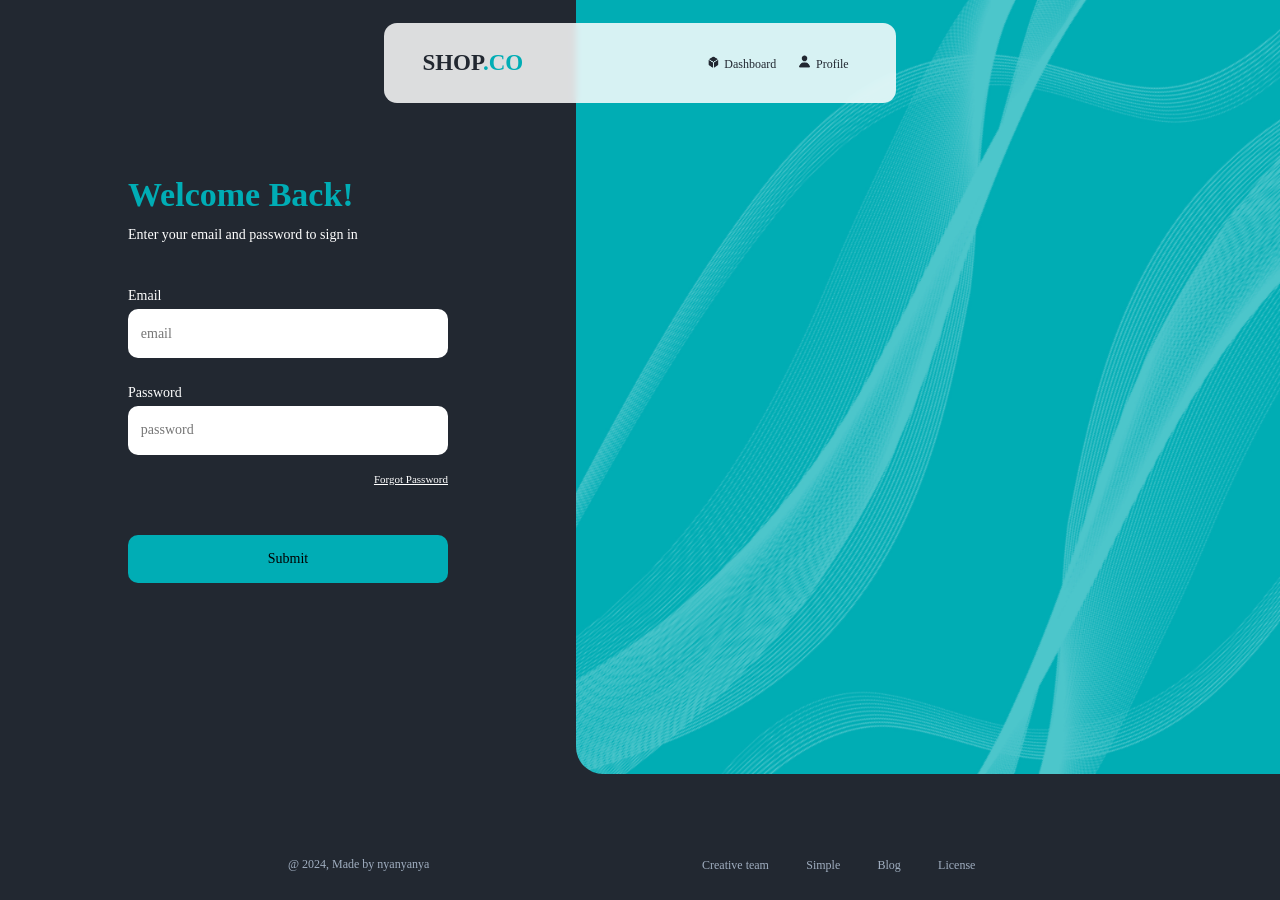
<file: PPW/Ecommerce/login-seller/index.html>
<!DOCTYPE html>
<html lang="en">
<head>
    <meta charset="UTF-8">
    <meta name="viewport" content="width=device-width, initial-scale=1.0">
    <title>Login as Seller</title>
    <link rel="stylesheet" href="login.css">
    <link href="https://db.onlinewebfonts.com/c/f1fcc5aed1e20fc0cdb9f8a7573625bd?family=Integral+CF+Regular" rel="stylesheet">
</head>
<body>
    <section>
        <div class="log-seller">
            <h1 id="welkam">Welcome Back!</h1>
            <p>Enter your email and password to sign in</p>
    
            <form id="login-seller">
                <label>Email</label>
                <input id="email" type="email" placeholder="email">
                <label>Password</label>
                <input type="password" placeholder="password">
                <a id="forgot-pass">Forgot Password</a>
                <input type="submit" id="submit" name="SIGN IN">
            </form>
        </div>
        <div id="bg-img"></div>

        <header>
            <h3 id="logo">SHOP<span style="color: #00ADB5;">.CO</span></h3>
    
            <div>
                <a class="nav"><img class="icon" src="img/dashboard.png">Dashboard</a>
                <a class="nav"><img class="icon" src="img/Icon.png">Profile</a>
            </div>
        </header>
    </section>

    <footer>
        <p>@ 2024, Made by nyanyanya</p>

        <div class="ditel">
            <a>Creative team</a>
            <a>Simple</a>
            <a>Blog</a>
            <a>License</a>
        </div>
    </footer>
</body>
</html>
</file>
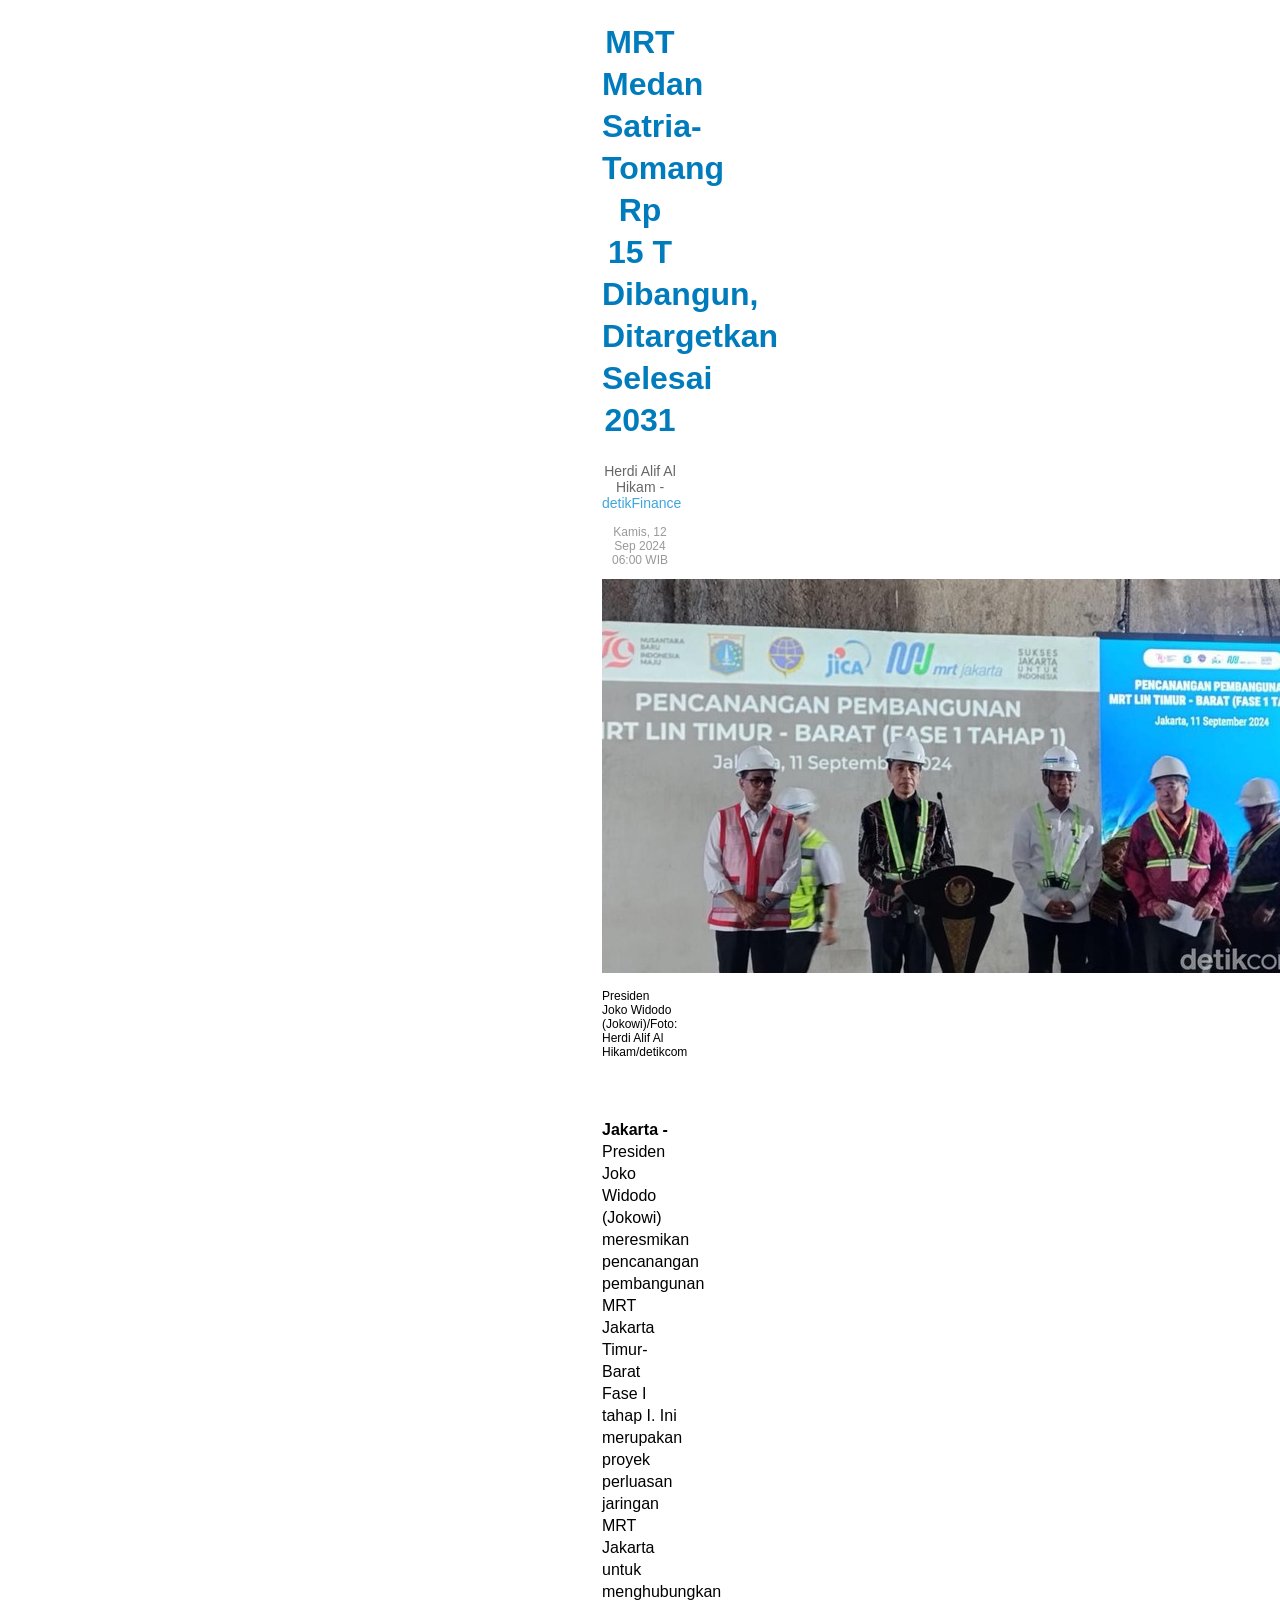
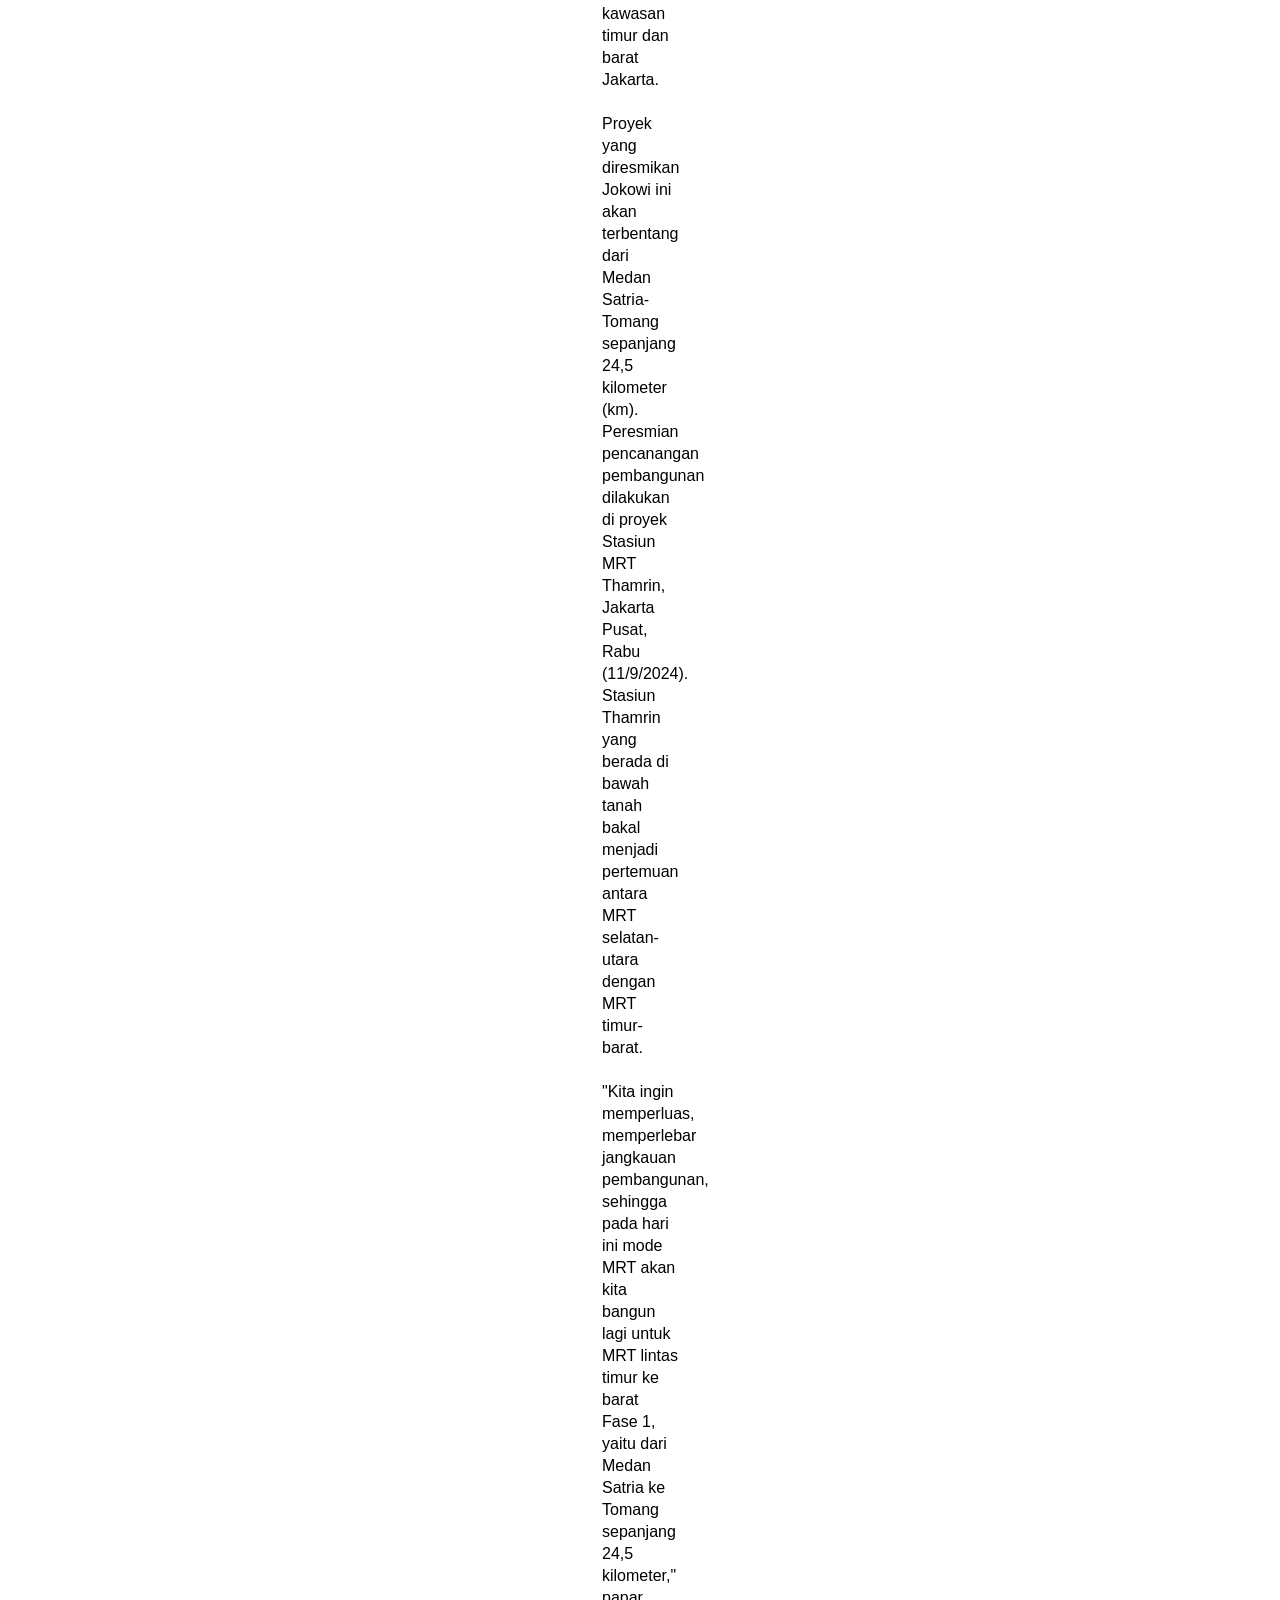
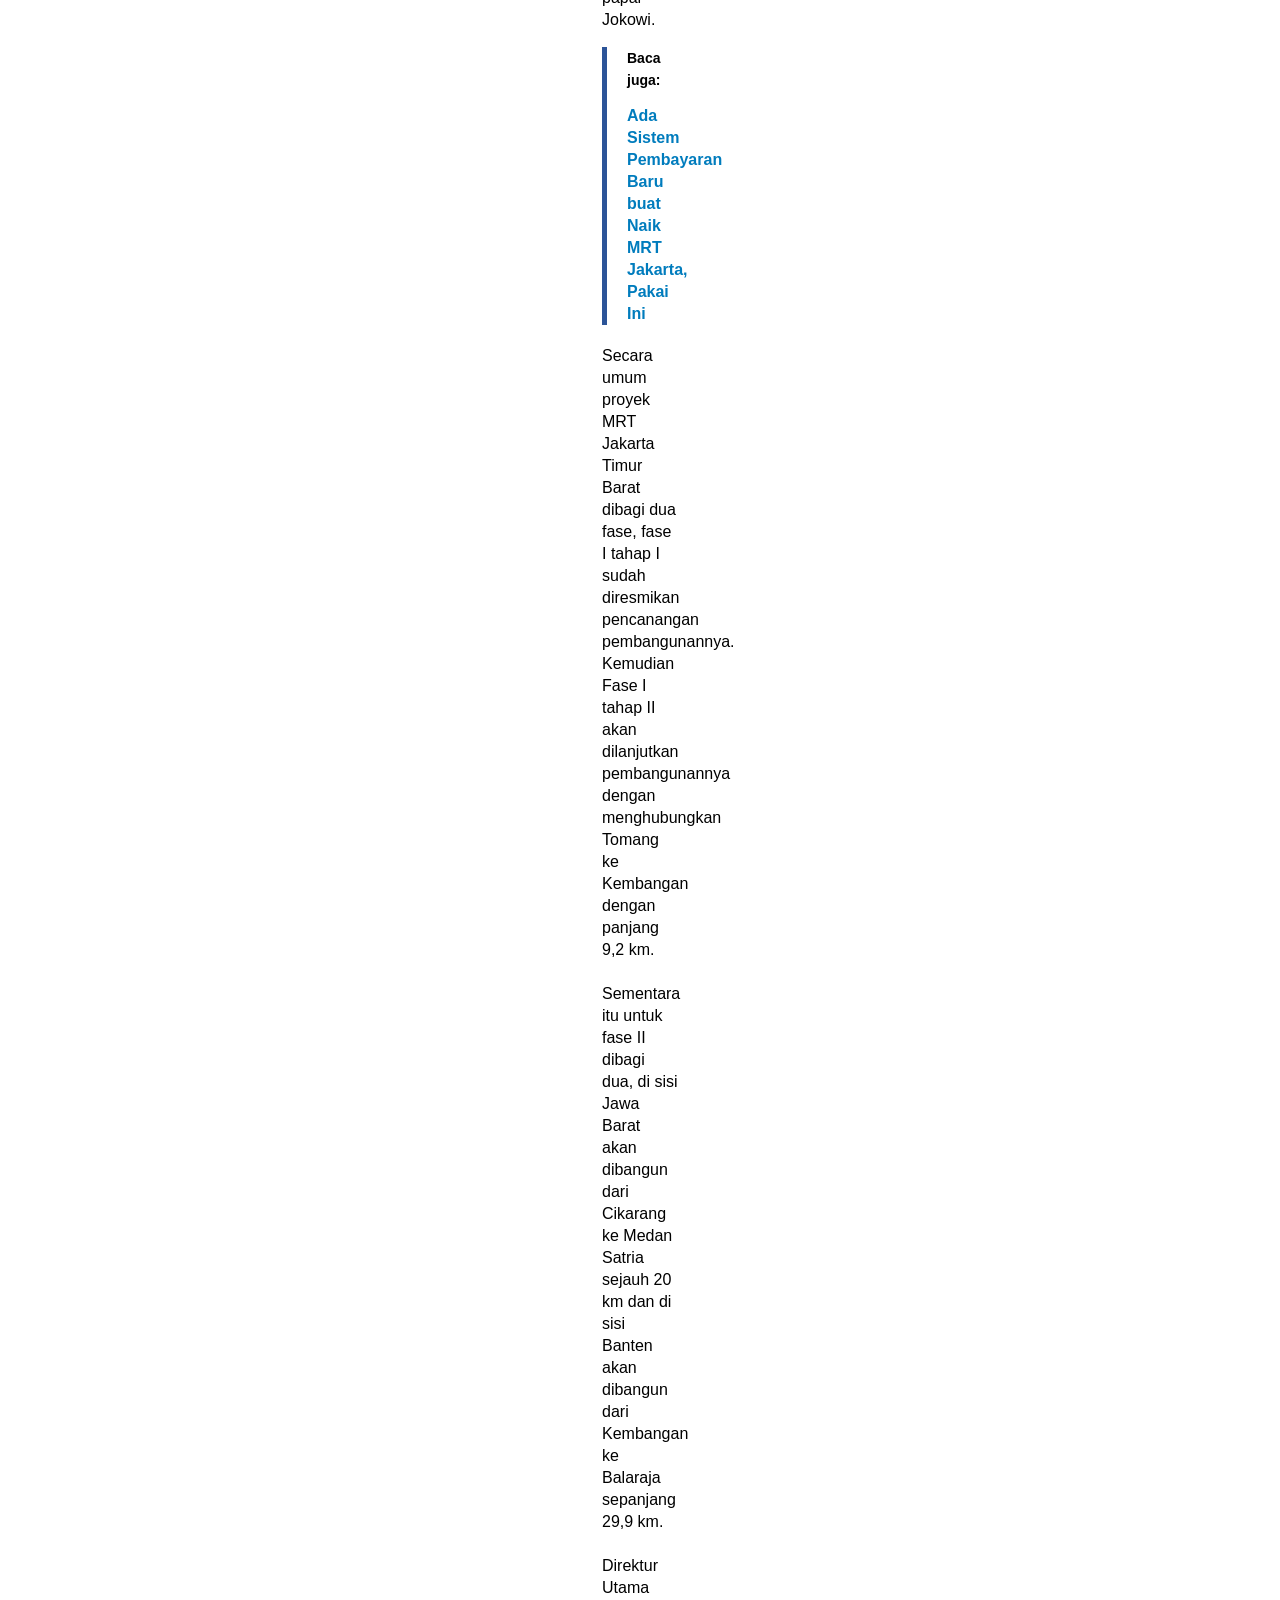
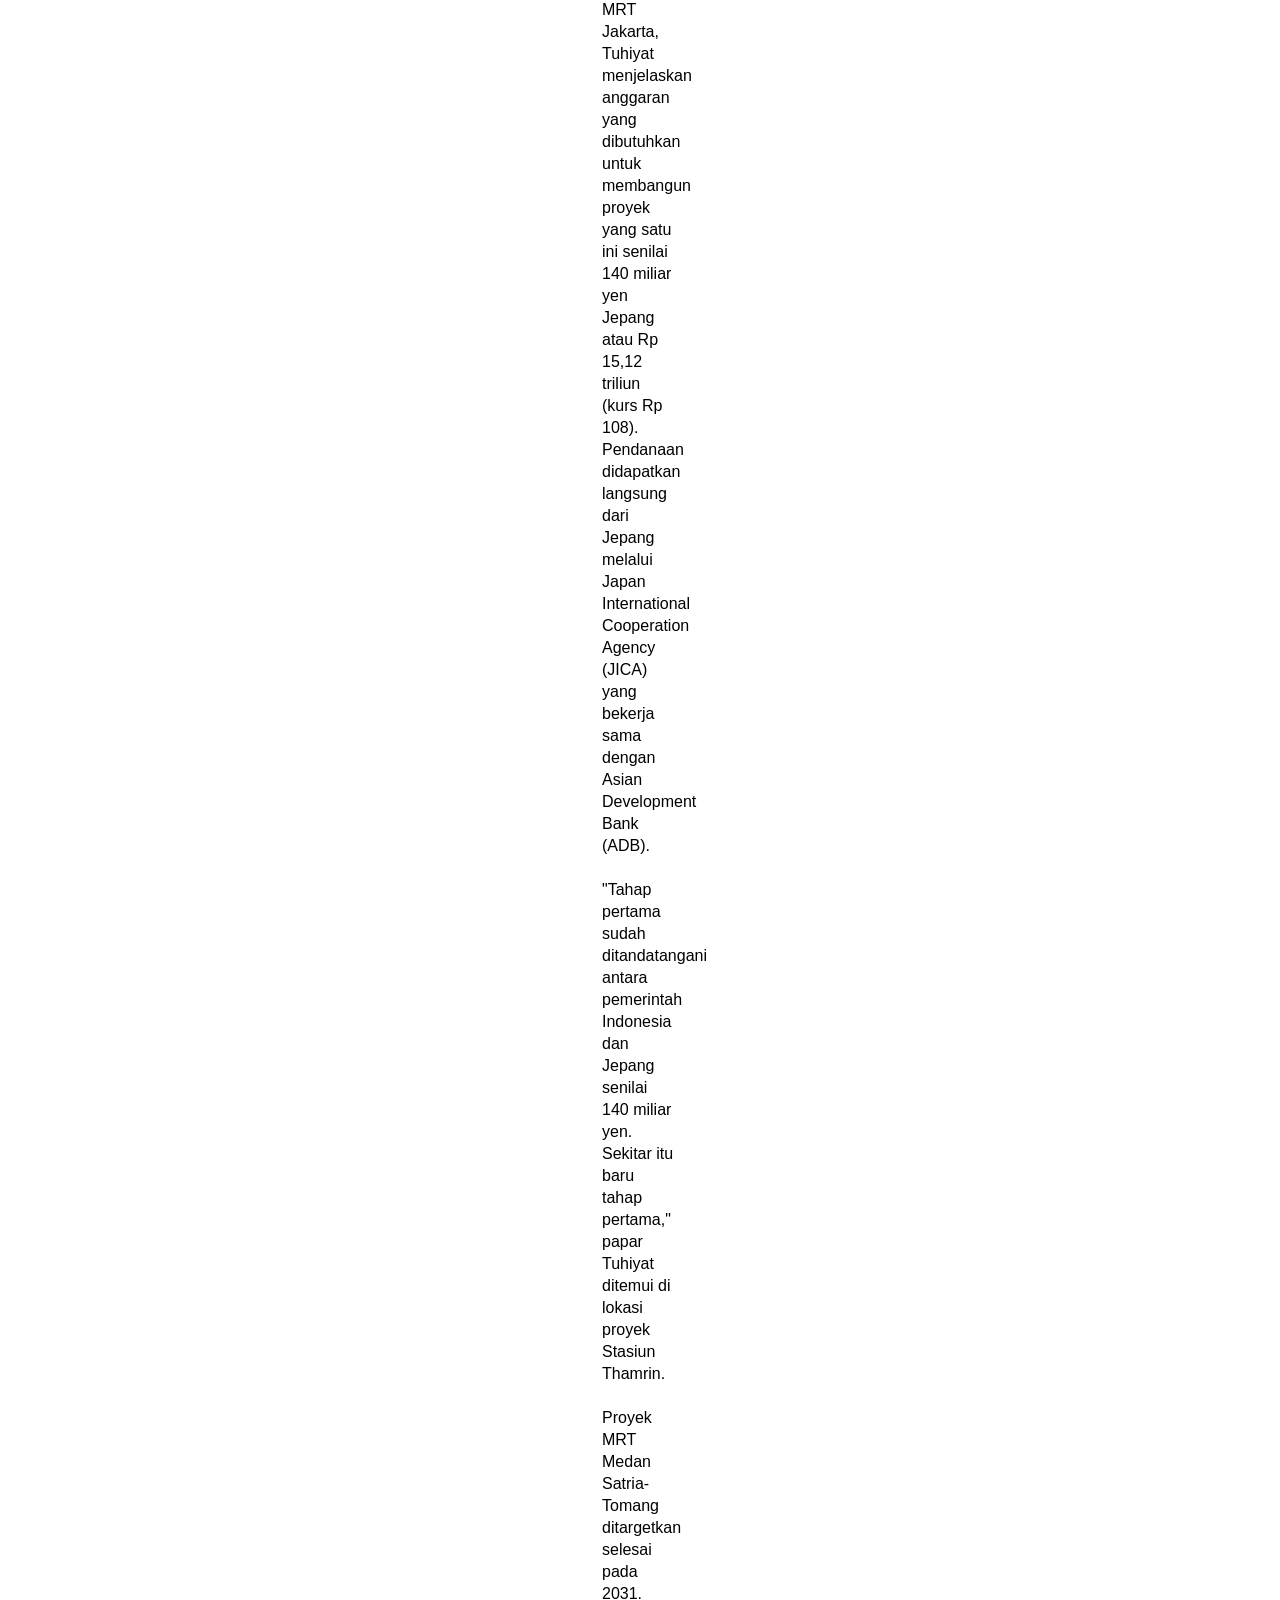
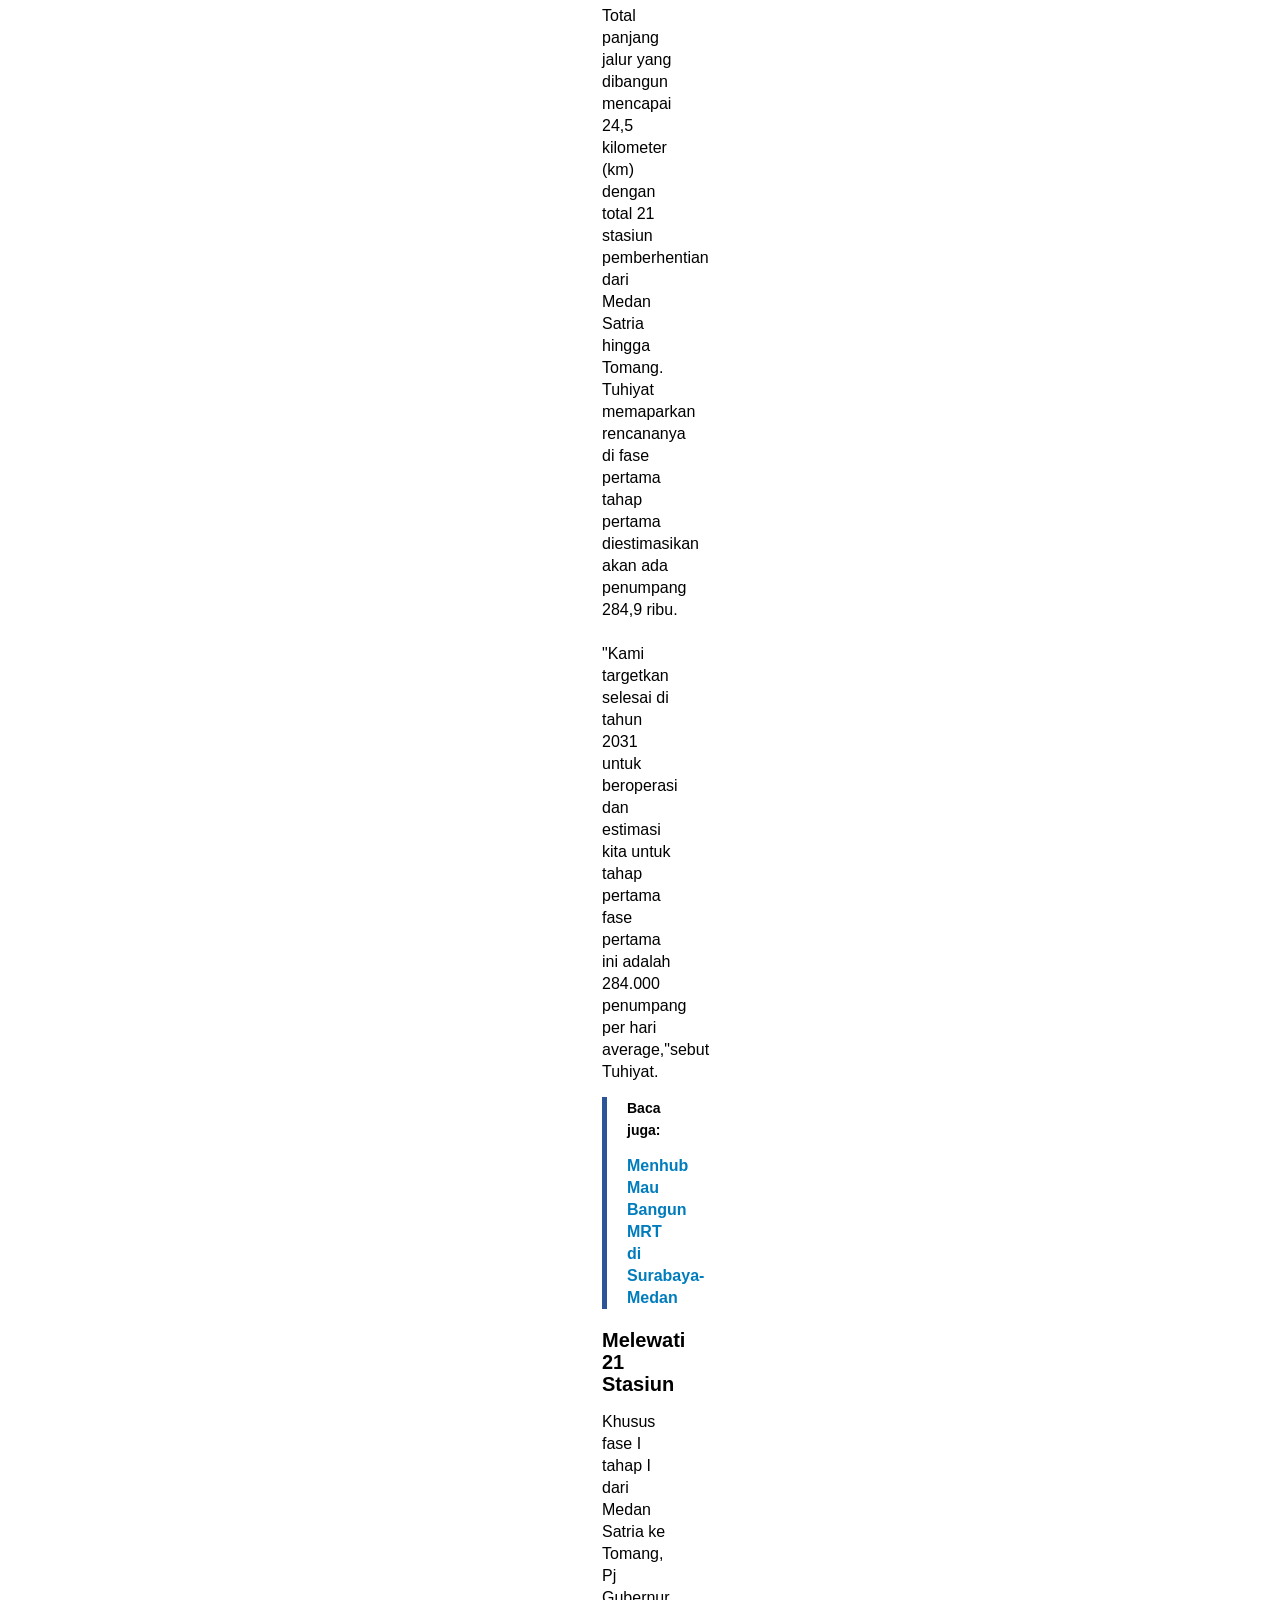
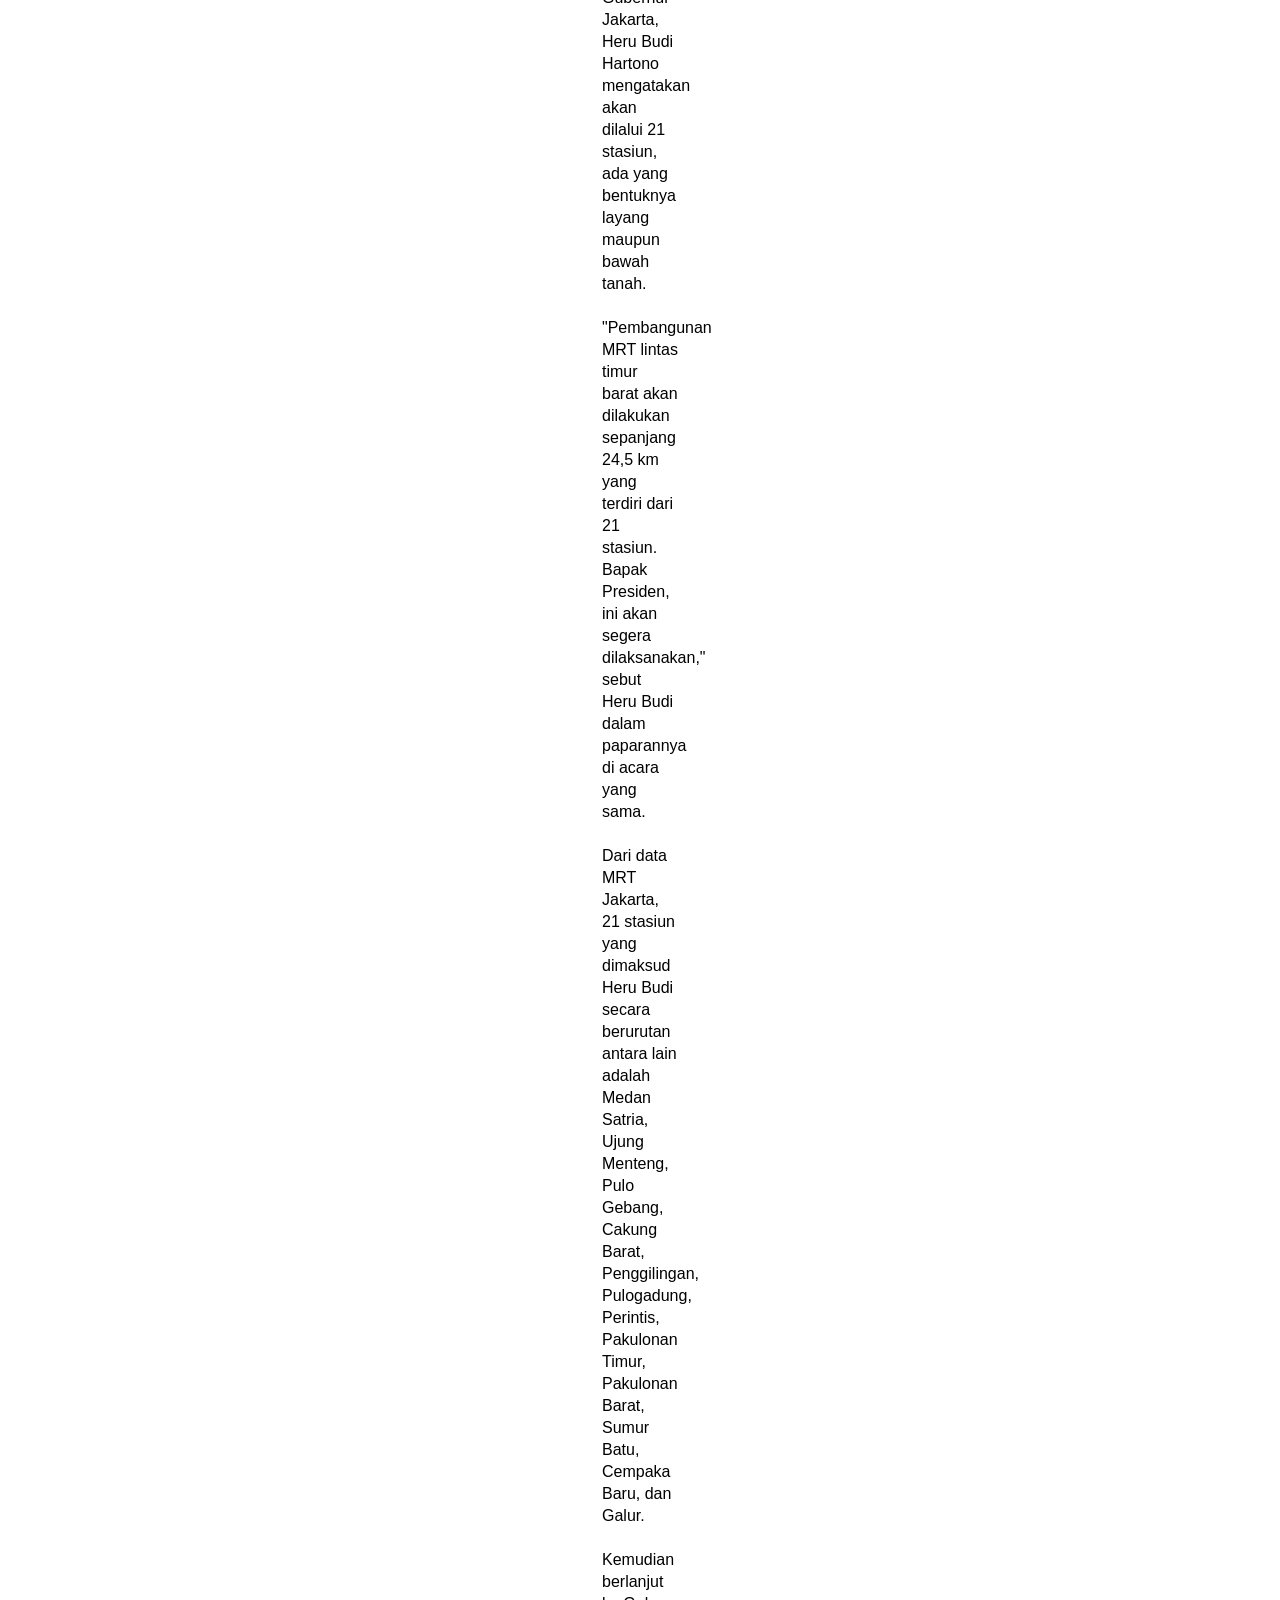
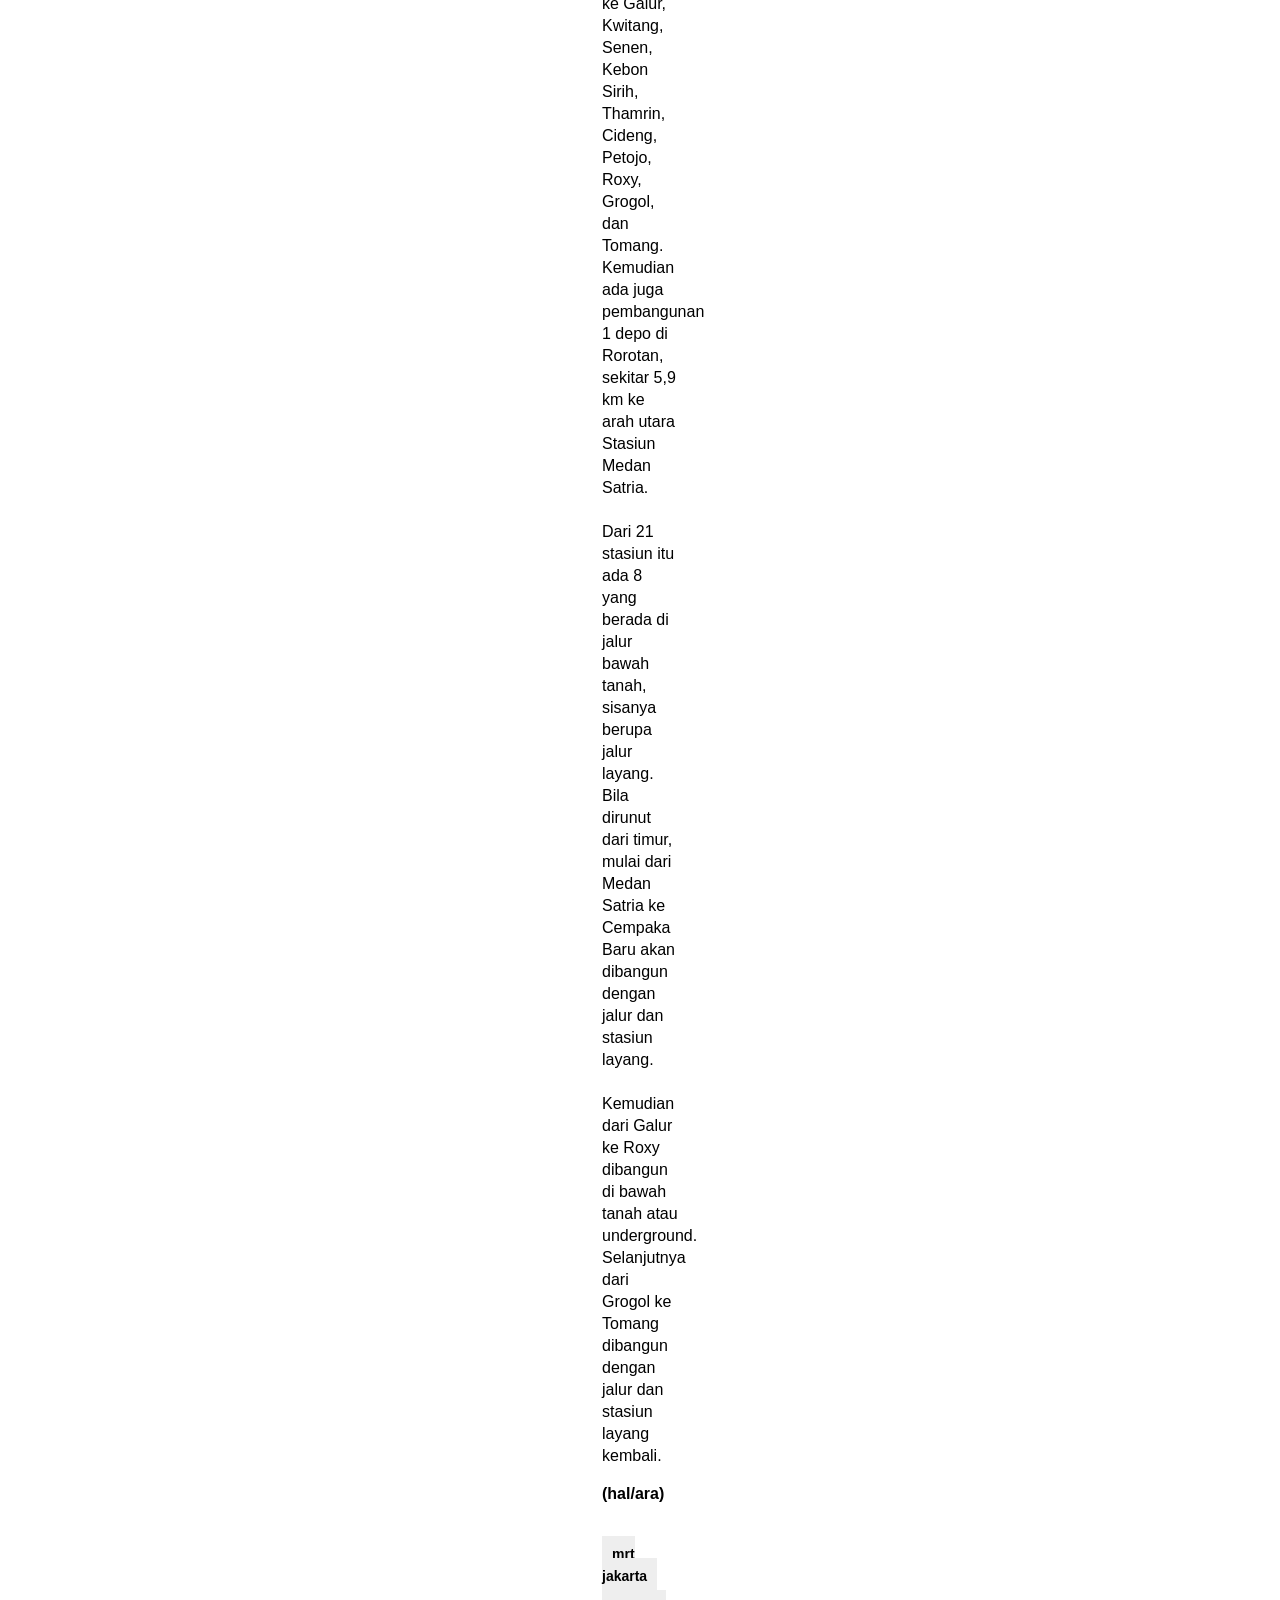
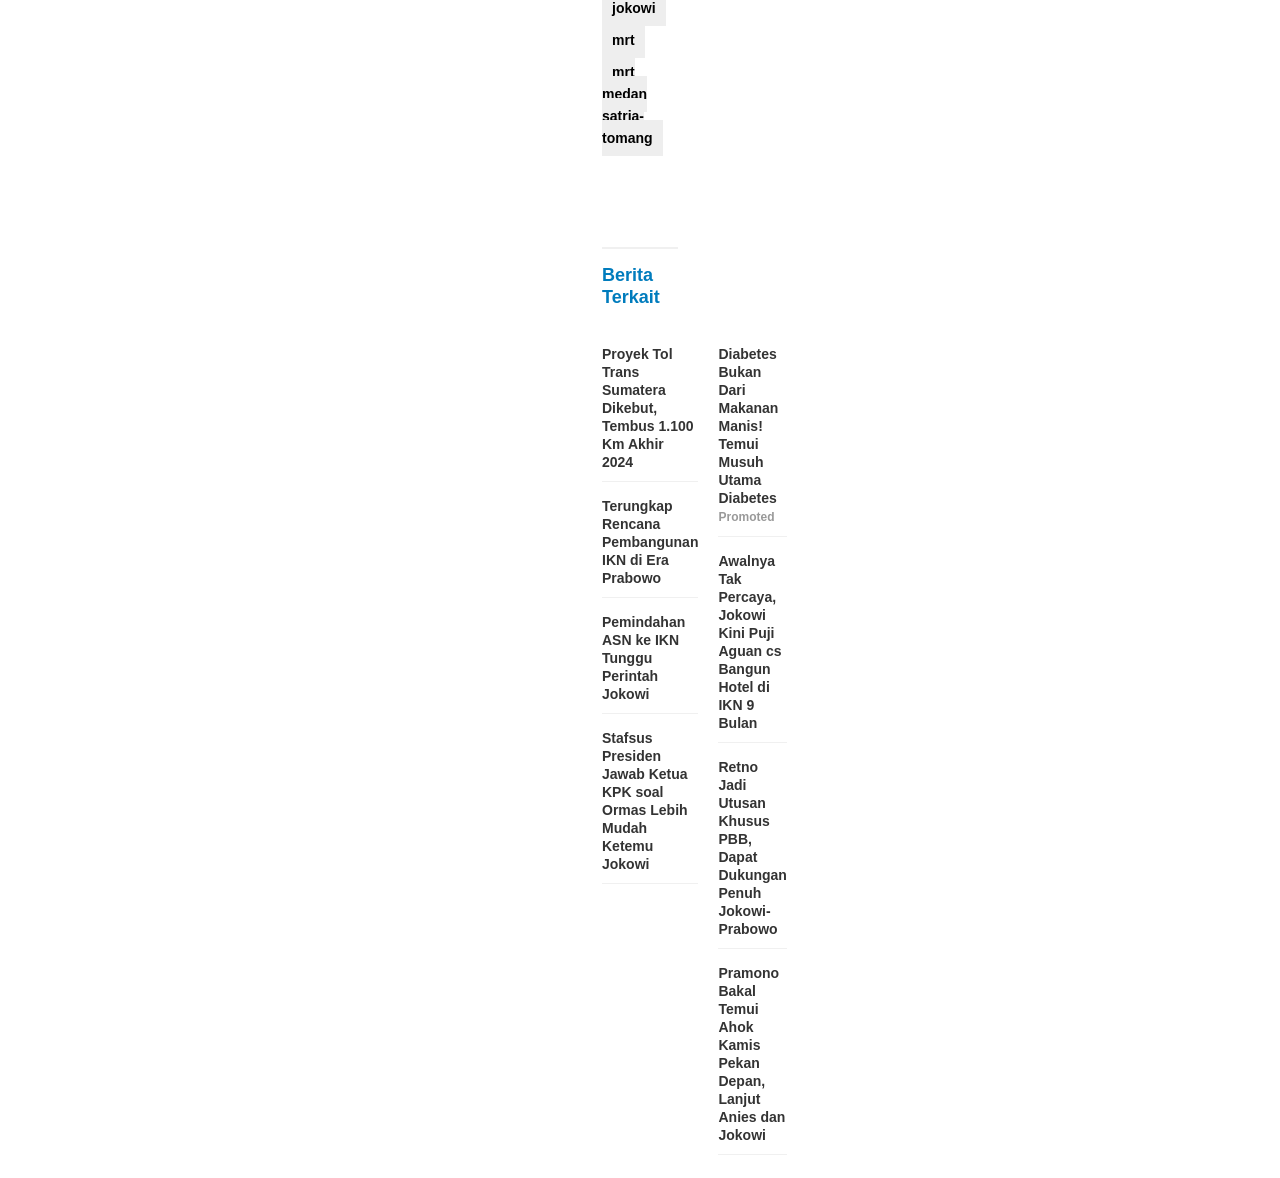
<file: PPW/Detik.com/main.html>
<!DOCTYPE html>
<html>
<head>
    <title>MRT Medan Satria-Tomang Rp 15 T Dibangun, Ditargetkan Selesai 2031</title>
    <style>
        body{
            margin-left: 602px;
            margin-right: 602px;
        } /*Format Margin Artikel*/

        .baca-juga{
            font-weight: bold;
            border-left: 5px solid #2c5498; /*Garis*/
            padding-left: 20px; /*Jarak Garis dengan Teks*/
            margin-bottom: 20px;
        } /*Garis di Samping "Baca Juga"*/

        .baca-juga a {
            font-family: arial;
            color: #007cbd;
            text-decoration: none;
            font-weight: bold;
            font-size: 16px;
        } /*Referensi "Baca Juga"*/
        
        .baca-juga a:hover{
            text-decoration: underline; /*Underline Saat Dikursor*/
            color: #2c5498; /*Berubah Warna Saat Dikursor*/
        } /*Hover/Kursor dari "Baca Juga"*/

        .container {
            display: flex;
            justify-content: flex-start; /*Mengatur elemen agar sejajar di kiri*/
            gap: 10px; /*Jarak antar elemen kotak*/
            flex-wrap: wrap; /*Membuat elemen melanjutkan ke baris baru jika terlalu panjang*/
        } /*Box dari Bagian Hal/Ara*/
        
        .box a{
            padding: 10px; /*Jarak Box dengan Teks*/
            background-color: #eee;
            font-size: 14px;
            font-weight: bold;
            color:#000;
            text-decoration: none;
        } /*Elemen dari Box Hal*/

        .box a:hover{
            color:#2c5498;
        } /*Hover/Kursor dari "Hal"*/

        .container2 {
            display: grid; /*Membuat 2 Kolom "Berita Terkait"*/
            grid-template-columns: 1fr 1fr; /*Lebar Kedua Kolom*/
            gap: 20px; /*Jarak antar Kolom*/
        } /*Format "Berita Terkait"*/

        .news-item{
            margin-bottom: 15px;
            font-family: arial;
            font-size: 14px;
            font-weight: bold;
            line-height: 18px;
            border-bottom: 1px solid #f0f0f0;
            padding-bottom: 10px;
        } /*Format Elemen "Berita Terkait*/

        .news-item a{
            color: #333;
            text-decoration: none;
        } /*Format Elemen "Berita Terkait"*/

        .news-item a:hover{
            color:#2c5498;
        } /*Hover/Kursor "Berita Terkait"*/

    </style>
</head>


<body>
    <!--JUDUL-->
    <h1 style="font-family:arial;color:#007cbd;font-size:32px;line-height:42px;text-align:center;">MRT Medan Satria-Tomang Rp 15 T Dibangun, Ditargetkan Selesai 2031</h1> <!--Judul Artikel-->
    <p style="font-family:arial;font-size:14px;text-align:center;"> <!--Nama Penulis dan Jurnal-->
        <span style="color:#666;">Herdi Alif Al Hikam - </span> <span style="color:#3ea6dd;">detikFinance</span>
    </p>
    <p style="font-family:helvetica;color:#999;font-size:12px;text-align:center;">Kamis, 12 Sep 2024 06:00 WIB</p> <!--Tanggal Terbit-->
    <div style="text-align:center;"> <!--Source Gambar-->
        <img src="jokowi-resmikan-pembangunan-mrt-tomang-medan-satria-245-km_169.jpeg">  
    </div>
    <p style="font-family:helvetica;color:#000;font-size:12px;">Presiden Joko Widodo (Jokowi)/Foto: Herdi Alif Al Hikam/detikcom</p> <!--Deskripsi Gambar-->

    <!--ISI-->
    <div style="font-family:helvetica;color:#000;font-size:16px;line-height: 22px;">
        <p>
            <br><br><b>Jakarta -</b> Presiden Joko Widodo (Jokowi) meresmikan pencanangan pembangunan MRT Jakarta Timur-Barat Fase I tahap I. Ini merupakan proyek perluasan jaringan MRT Jakarta untuk menghubungkan kawasan timur dan barat Jakarta. <!--Paragraf 1-->
            <br><br>Proyek yang diresmikan Jokowi ini akan terbentang dari Medan Satria-Tomang sepanjang 24,5 kilometer (km). Peresmian pencanangan pembangunan dilakukan di proyek Stasiun MRT Thamrin, Jakarta Pusat, Rabu (11/9/2024). Stasiun Thamrin yang berada di bawah tanah bakal menjadi pertemuan antara MRT selatan-utara dengan MRT timur-barat. <!--Paragraf 2-->
            <br><br>"Kita ingin memperluas, memperlebar jangkauan pembangunan, sehingga pada hari ini mode MRT akan kita bangun lagi untuk MRT lintas timur ke barat Fase 1, yaitu dari Medan Satria ke Tomang sepanjang 24,5 kilometer," papar Jokowi. <!--Paragraf 3-->
            <div class="baca-juga"> <!--Baca Juga 1-->
                <p style="font-family:helvetica;font-size:14px">Baca juga:</p>
                <a href="https://finance.detik.com/moneter/d-7529737/ada-sistem-pembayaran-baru-buat-naik-mrt-jakarta-pakai-ini">Ada Sistem Pembayaran Baru buat Naik MRT Jakarta, Pakai Ini</a>
            </div>
            
            Secara umum proyek MRT Jakarta Timur Barat dibagi dua fase, fase I tahap I sudah diresmikan pencanangan pembangunannya. Kemudian Fase I tahap II akan dilanjutkan pembangunannya dengan menghubungkan Tomang ke Kembangan dengan panjang 9,2 km. <!--Paragraf 4-->
            <br><br>Sementara itu untuk fase II dibagi dua, di sisi Jawa Barat akan dibangun dari Cikarang ke Medan Satria sejauh 20 km dan di sisi Banten akan dibangun dari Kembangan ke Balaraja sepanjang 29,9 km. <!--Paragraf 5-->
            <br><br>Direktur Utama MRT Jakarta, Tuhiyat menjelaskan anggaran yang dibutuhkan untuk membangun proyek yang satu ini senilai 140 miliar yen Jepang atau Rp 15,12 triliun (kurs Rp 108). Pendanaan didapatkan langsung dari Jepang melalui Japan International Cooperation Agency (JICA) yang bekerja sama dengan Asian Development Bank (ADB). <!--Paragraf 6-->
            <br><br>"Tahap pertama sudah ditandatangani antara pemerintah Indonesia dan Jepang senilai 140 miliar yen. Sekitar itu baru tahap pertama," papar Tuhiyat ditemui di lokasi proyek Stasiun Thamrin. <!--Paragraf 7-->
            <br><br>Proyek MRT Medan Satria-Tomang ditargetkan selesai pada 2031. Total panjang jalur yang dibangun mencapai 24,5 kilometer (km) dengan total 21 stasiun pemberhentian dari Medan Satria hingga Tomang. Tuhiyat memaparkan rencananya di fase pertama tahap pertama diestimasikan akan ada penumpang 284,9 ribu. <!--Paragraf 8-->
            <br><br>"Kami targetkan selesai di tahun 2031 untuk beroperasi dan estimasi kita untuk tahap pertama fase pertama ini adalah 284.000 penumpang per hari average,"sebut Tuhiyat.<br> <!--Paragraf 9-->
            <div class="baca-juga"> <!--Baca Juga 2-->
                <p style="font-family:helvetica;font-size:14px">Baca juga:</p>
                <a href="https://finance.detik.com/infrastruktur/d-7528263/menhub-mau-bangun-mrt-di-surabaya-medan">Menhub Mau Bangun MRT di Surabaya-Medan</a>
            </div>
        </p>
        <h2 style="font-family:helvetica;color:#000;font-size:20px;">Melewati 21 Stasiun</h2>
        <p>
            Khusus fase I tahap I dari Medan Satria ke Tomang, Pj Gubernur Jakarta, Heru Budi Hartono mengatakan akan dilalui 21 stasiun, ada yang bentuknya layang maupun bawah tanah. <!--Paragraf 10-->
            <br><br>"Pembangunan MRT lintas timur barat akan dilakukan sepanjang 24,5 km yang terdiri dari 21 stasiun. Bapak Presiden, ini akan segera dilaksanakan," sebut Heru Budi dalam paparannya di acara yang sama. <!--Paragraf 11-->
            <br><br>Dari data MRT Jakarta, 21 stasiun yang dimaksud Heru Budi secara berurutan antara lain adalah Medan Satria, Ujung Menteng, Pulo Gebang, Cakung Barat, Penggilingan, Pulogadung, Perintis, Pakulonan Timur, Pakulonan Barat, Sumur Batu, Cempaka Baru, dan Galur. <!--Paragraf 12-->
            <br><br>Kemudian berlanjut ke Galur, Kwitang, Senen, Kebon Sirih, Thamrin, Cideng, Petojo, Roxy, Grogol, dan Tomang. Kemudian ada juga pembangunan 1 depo di Rorotan, sekitar 5,9 km ke arah utara Stasiun Medan Satria. <!--Paragraf 13-->
            <br><br>Dari 21 stasiun itu ada 8 yang berada di jalur bawah tanah, sisanya berupa jalur layang. Bila dirunut dari timur, mulai dari Medan Satria ke Cempaka Baru akan dibangun dengan jalur dan stasiun layang. <!--Paragraf 14-->
            <br><br>Kemudian dari Galur ke Roxy dibangun di bawah tanah atau underground. Selanjutnya dari Grogol ke Tomang dibangun dengan jalur dan stasiun layang kembali.<br> <!--Paragraf 15-->
        </p>

        <!--HAL-->
        <h3 style="color:#000;font-size:16px;"><b>(hal/ara)</b></h3><br>
        <div class="container">
            <div class="box">
                <a href="https://www.detik.com/tag/mrt-jakarta/">mrt jakarta</a>
            </div>
            <div class="box">
                <a href="https://www.detik.com/tag/jokowi/">jokowi</a>
            </div>
            <div class="box">
                <a href="https://www.detik.com/tag/mrt/">mrt</a> 
            </div>
            <div class="box">
                <a href="https://www.detik.com/tag/mrt-medan-satria_tomang/">mrt medan satria-tomang</a>
            </div><br><br><br><br>
        </div>

        <div style="border: 0.1px solid #f0f0f0;"></div> <!--Garis di Bawah Hal-->

        <h2 style="font-family: arial;font-size: 18px;color:#007cbd">Berita Terkait</h2><br> <!--Berita Terkait-->
        <div class="container2">
            <!--KOLOM 1-->
            <div class="column">
                <div class="news-item">
                    <a href="https://finance.detik.com/infrastruktur/d-7540825/proyek-tol-trans-sumatera-dikebut-tembus-1-100-km-akhir-2024">Proyek Tol Trans Sumatera Dikebut, Tembus 1.100 Km Akhir 2024</a></div> <!--Berita 1-->
                <div class="news-item">
                    <a href="https://finance.detik.com/infrastruktur/d-7539927/terungkap-rencana-pembangunan-ikn-di-era-prabowo">Terungkap Rencana Pembangunan IKN di Era Prabowo</a></div> <!--Berita 2-->
                <div class="news-item">
                    <a href="https://finance.detik.com/infrastruktur/d-7539702/pemindahan-asn-ke-ikn-tunggu-perintah-jokowi">Pemindahan ASN ke IKN Tunggu Perintah Jokowi</a></div> <!--Berita 3-->
                <div class="news-item">
                    <a href="https://news.detik.com/berita/d-7541141/stafsus-presiden-jawab-ketua-kpk-soal-ormas-lebih-mudah-ketemu-jokowi">Stafsus Presiden Jawab Ketua KPK soal Ormas Lebih Mudah Ketemu Jokowi</a></div> <!--Berita 4-->
            </div>
            
            <!--KOLOM 2-->
            <div class="column">
                <div class="news-item">
                    <a href="https://indonesia-news24.com/landers/bf-id_di_glucoRT active390_l3_mod2_v-no-mg-lp/index.php?city=Jakarta&clickid=80a4dgxikgmk21d4&trafficsource=39&campaign=227&lander=99&lpkey=17f8267c40e5625212&t1={t1}&uclick=gxikgmk2&uclickhash=gxikgmk2-gxikgmk2-hedz-0-gmbl-1716-177v-78c5f0">Diabetes Bukan Dari Makanan Manis! Temui Musuh Utama Diabetes</a><br><span style="font-size: 12px;color: #999">Promoted</span></div> <!--Berita 5/Promosi-->
                <div class="news-item">
                    <a href="https://finance.detik.com/infrastruktur/d-7539671/awalnya-tak-percaya-jokowi-kini-puji-aguan-cs-bangun-hotel-di-ikn-9-bulan">Awalnya Tak Percaya, Jokowi Kini Puji Aguan cs Bangun Hotel di IKN 9 Bulan</a></div> <!--Berita 6-->
                <div class="news-item">
                    <a href="https://20.detik.com/detikupdate/20240915-240915076/retno-jadi-utusan-khusus-pbb-dapat-dukungan-penuh-jokowi-prabowo">Retno Jadi Utusan Khusus PBB, Dapat Dukungan Penuh Jokowi-Prabowo</a></div> <!--Berita 7-->
                <div class="news-item">
                    <a href="https://news.detik.com/pilkada/d-7540597/pramono-bakal-temui-ahok-kamis-pekan-depan-lanjut-anies-dan-jokowi">Pramono Bakal Temui Ahok Kamis Pekan Depan, Lanjut Anies dan Jokowi</a></div> <!--Berita 8-->
            </div>
        </div>
    </div>
</body>
</html>
</file>
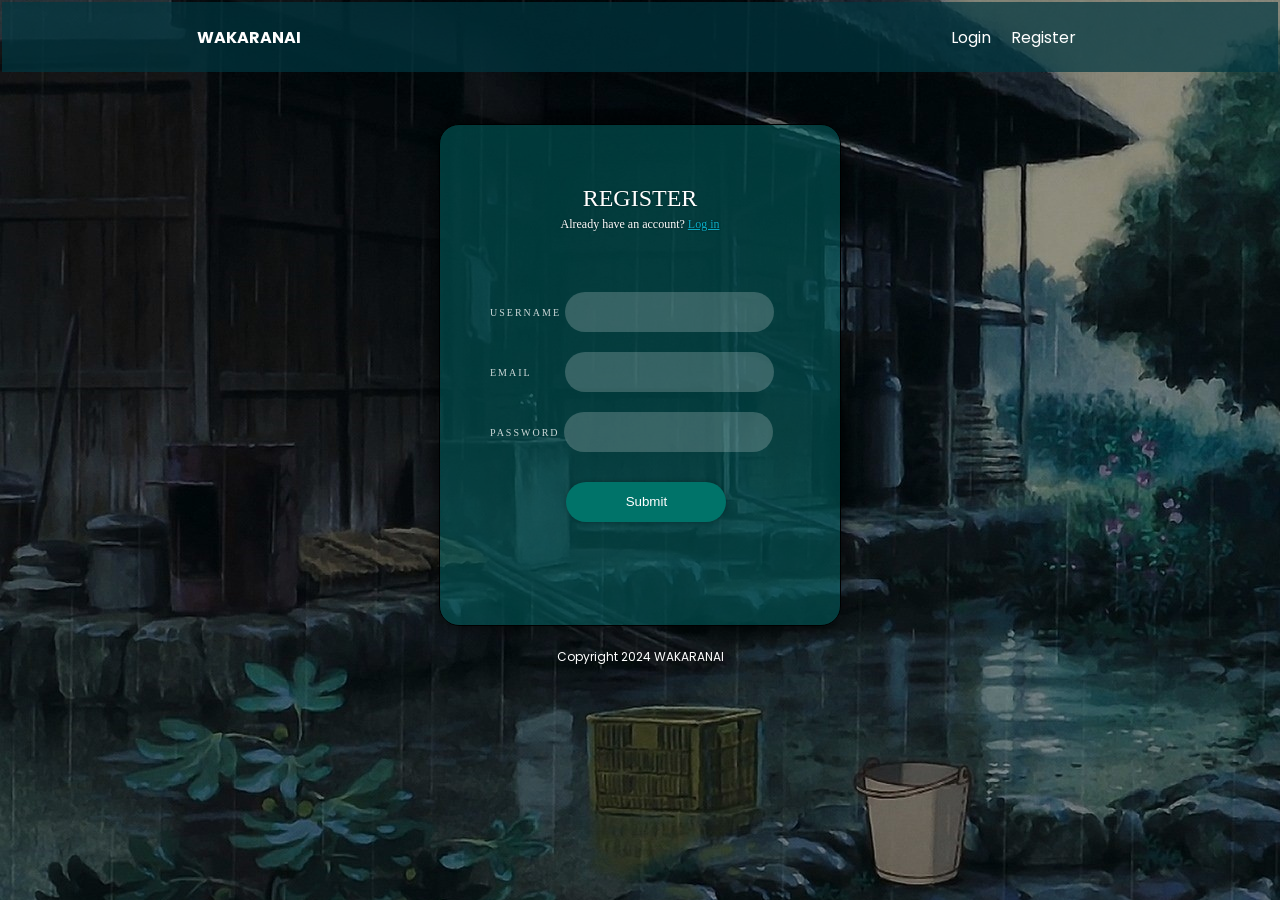
<file: PPW/Register/main.html>
<!DOCTYPE html>
<html>
<head>
    <title>Mana sprei gratis yang kau janjikan itu hah?</title>
    <link rel="stylesheet" href="styles.css">
    <link href="https://fonts.googleapis.com/css2?family=Poppins:ital,wght@0,100;0,200;0,300;0,400;0,500;0,600;0,700;0,800;0,900;1,100;1,200;1,300;1,400;1,500;1,600;1,700;1,800;1,900&display=swap" rel="stylesheet">
</head>
<body>
    <table style="width:100%; height:100%;">
        <tr id="header">
            <td>
                <a href="https://youtu.be/dQw4w9WgXcQ?si=-ay-zOPQHx8XxtOG" target="_blank" style="font-weight: bold;">WAKARANAI</a>
                <span class="menu">
                    <a href="https://youtu.be/dQw4w9WgXcQ?si=-ay-zOPQHx8XxtOG" target="_blank">Login</a>
                    <a href="https://youtu.be/dQw4w9WgXcQ?si=-ay-zOPQHx8XxtOG" target="_blank">Register</a>
                </span>
            </td>
        </tr>
        <tr id="main">
            <td>
                <div class="register">
                    <form>
                        <h1>REGISTER</h1>
                        <h2>Already have an account?
                            <span>
                                <a href="https://youtu.be/dQw4w9WgXcQ?si=-ay-zOPQHx8XxtOG" target="_blank" style="color: rgb(10, 174, 199);">Log in</a>
                            </span>
                        </h2>
                        <label>Username</label>
                        <input type="text">
                        <label style="margin-right: 29px;">Email</label>
                        <input type="email">
                        <label>Password</label>
                        <input type="password">
                        <input type="submit" id="button" value="Submit">    
                    </form>
                </div>
            </td>
        </tr>
        <tr id="footer">
            <td>Copyright 2024 WAKARANAI</td>
        </tr>
    </table>
</body>
</html>
</file>
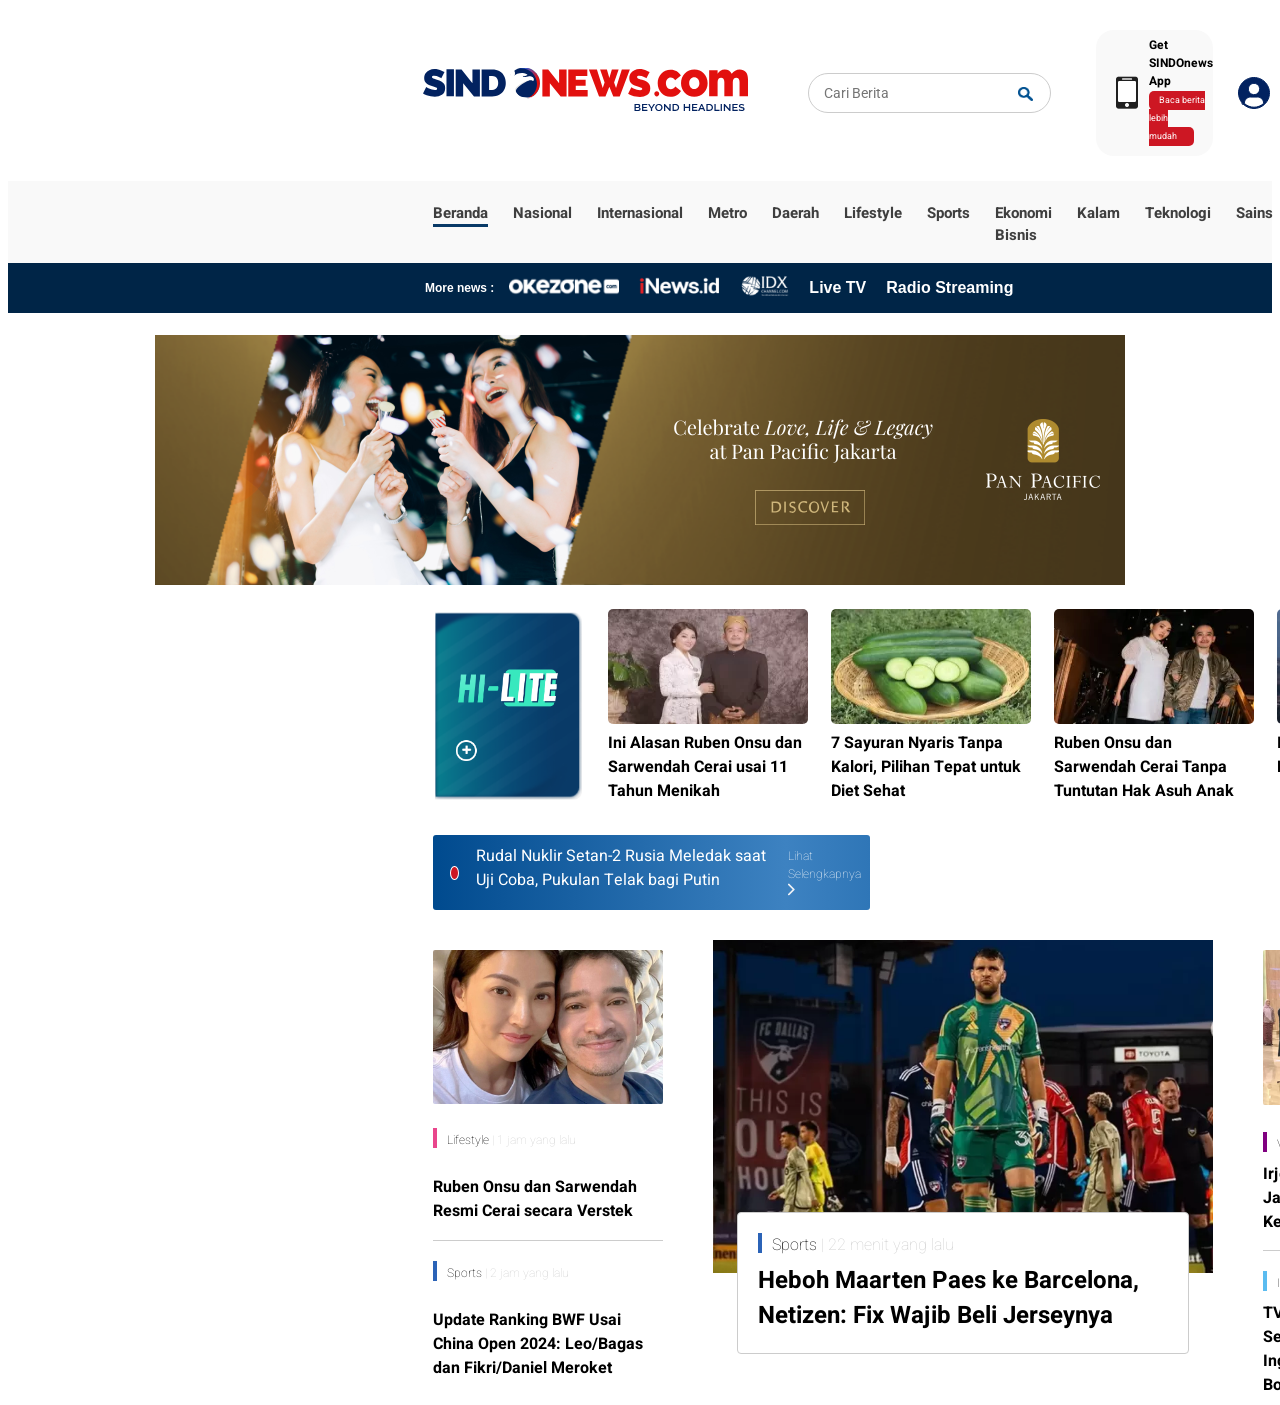
<file: PPW/Sindonews/main.html>
<!DOCTYPE html>
<html>
<head>
    <title>Berita Terkini dan Informasi Terbaru Hari Ini</title>
    <link rel="icon" type="image/x-icon" href="icon/images.jpeg">
    <link rel="stylesheet" href="styles.css">
    <link href='https://fonts.googleapis.com/css?family=Heebo' rel='stylesheet'> <!-- IMPORT FONT HEEBO -->
    <link href="https://fonts.googleapis.com/css2?family=Roboto" rel="stylesheet"> <!-- IMPORT FONT ROBOTO -->
    
</head>
<body>
    <!-- HEADER -->
    <div class="header">
        <!-- LOGO SINDONEWS-->
        <a href="https://www.sindonews.com/">
            <img src="icon/sindonews-logo-header.svg" width="325px" height="65px">
        </a>

        <!-- SEARCH BOX -->
        <div class="search-container">
            <input type="text" placeholder="Cari Berita" id="searchInput">
            <button type="button" id="searchButton">
                <img src="icon/clipart150759.png" alt="Cari">
            </button>
        </div>

        <!-- GETAPP -->
        <div class="getapp">
            <img src="icon/icon-download-apps.webp">
            <p style="margin-top:6px;">Get SINDOnews App<br>
                <span id="red">Baca berita lebih mudah</span>
            </p>
        </div>

        <!-- LOGIN -->
        <div class="login">
            <img src="icon/user.svg">
            Log in
        </div>
        
        <!-- MENU -->
        <img src="icon/menu.svg" style="margin-left:24px;width: 32px; cursor:pointer">
    </div>

    <!-- NAVIGATION BAR -->
    <div class="navbar">
        <ul>
            <li><a href="https://www.sindonews.com/" style="border-bottom: 3px solid #093a67;">Beranda</a></li>
            <li><a href="https://nasional.sindonews.com/">Nasional</a></li>
            <li><a href="https://international.sindonews.com/">Internasional</a></li>
            <li><a href="https://metro.sindonews.com/">Metro</a></li>
            <li><a href="https://daerah.sindonews.com/">Daerah</a></li>
            <li><a href="https://lifestyle.sindonews.com/">Lifestyle</a></li>
            <li><a href="https://sports.sindonews.com/">Sports</a></li>
            <li><a href="https://ekbis.sindonews.com/">Ekonomi Bisnis</a></li>
            <li><a href="https://kalam.sindonews.com/">Kalam</a></li>
            <li><a href="https://tekno.sindonews.com/">Teknologi</a></li>
            <li><a href="https://sains.sindonews.com/">Sains</a></li>
            <li><a href="https://otomotif.sindonews.com/">Otomotif</a></li>
            <img src="icon/icon-chevron-down.svg" style="margin-left: 35px; cursor:pointer">
        </ul>
    </div>

    <!-- MORE NEWS -->
    <div class="more-news">
        <span>More news :</span>
        <a href="https://mpi.sindonews.com/okezone">
            <img src="icon/okezone.webp" style="width: 110px;">
        </a>
        <a href="https://mpi.sindonews.com/inews">
            <img src="icon/inews.webp" style="width: 80px;">
        </a>
        <a href="https://mpi.sindonews.com/idxchannel">
            <img src="icon/idx.webp" style="width: 50px;">
        </a>
        <a href="https://mpi.sindonews.com/livetv-vod">Live TV</a>
        <a href="https://mpi.sindonews.com/radio-streaming">Radio Streaming</a>
    </div>

    <!-- IKLAN -->
    <div class="ad">
        <a href="https://www.panpacific.com/en/hotels-and-resorts/pp-jakarta/celebrations.html?utm_source=displayvideo360&utm_medium=displayremarketing&utm_campaign=eme-pphg-celebrations-july2024">
            <img src="ads&news/12469623899161765402.png">
        </a>
    </div>

    <!-- WIDGET & NEWS 1 -->
    <div class="widget">
        <a href="https://hi-lite.sindonews.com/">
        <img src="ads&news/Screenshot 2024-09-22 202044.png" style="width: 150px;">
        </a>
        <div class="content1-container">
            <div class="content1">
                <a href="https://lifestyle.sindonews.com/read/1461491/187/ini-alasan-ruben-onsu-dan-sarwendah-cerai-usai-11-tahun-menikah-1727161752">
                    <img src="ads&news/ini-alasan-ruben-onsu-dan-sarwendah-cerai-usai-11-tahun-menikah-krt.webp">
                    Ini Alasan Ruben Onsu dan Sarwendah Cerai usai 11 Tahun Menikah
                </a>
            </div>

            <div class="content1">
                <a href="https://lifestyle.sindonews.com/read/1461353/155/7-sayuran-nyaris-tanpa-kalori-pilihan-tepat-untuk-diet-sehat-1727150963">
                    <img src="ads&news/7-sayuran-nyaris-tanpa-kalori-pilihan-tepat-untuk-diet-sehat-gkl.webp">
                    7 Sayuran Nyaris Tanpa Kalori, Pilihan Tepat untuk Diet Sehat
                </a>
            </div>

            <div class="content1">
                <a href="https://lifestyle.sindonews.com/read/1461503/187/resmi-cerai-dari-sarwendah-ruben-onsu-tidak-tuntut-hak-asuh-anak-dan-harta-gono-gini-1727161765">
                    <img src="ads&news/resmi-cerai-dari-sarwendah-ruben-onsu-tidak-tuntut-hak-asuh-anak-dan-harta-gonogini-lgl.webp">
                    Ruben Onsu dan Sarwendah Cerai Tanpa Tuntutan Hak Asuh Anak
                </a>
            </div>

            <div class="content1">
                <a href="https://international.sindonews.com/read/1461197/43/israel-bombardir-lebanon-hampir-500-orang-tewas-targetkan-rumah-sakit-1727136560">
                    <img src="ads&news/israel-bombardir-lebanon-hampir-500-orang-tewas-targetkan-rumah-sakit-hsw.webp">
                    Israel Bombardir Lebanon, Hampir 500 Orang Tewas
                </a>
            </div>
        </div>    
    </div>

    <!-- BLUE BAR -->
    <div class="breaking-news">
        <div id="red-dot"></div>
        Rudal Nuklir Setan-2 Rusia Meledak saat Uji Coba, Pukulan Telak bagi Putin 
            <span style="font-weight: 100; font-size: 12px; margin-left: 15px; margin-top:3px;">
                <a href="https://international.sindonews.com/read/1460519/41/rudal-nuklir-setan-2-rusia-meledak-saat-uji-coba-pukulan-telak-bagi-putin-1727057373" style="text-decoration:none;color:#fff;">Lihat Selengkapnya </a>
                <span>
                    <img src="icon/chevron-right.webp">
                </span>
            </span>
    </div>
    
    <!-- NEWS 2 -->
    <div class="content2-container">
        <!-- SIDENEWS -->
        <div class="sidenews">
            <a href="https://lifestyle.sindonews.com/read/1461475/187/ruben-onsu-dan-sarwendah-resmi-cerai-secara-verstek-1727158146">
                <img src="ads&news/ruben-onsu-dan-sarwendah-resmi-cerai-secara-verstek-hps.jpg">
            </a>    
            <div class="tag" id="lifestyle">Lifestyle<span class="time"> | 1 jam yang lalu</span></div>
            <a href="https://lifestyle.sindonews.com/read/1461475/187/ruben-onsu-dan-sarwendah-resmi-cerai-secara-verstek-1727158146" style="border-bottom: 1px solid #ccc;">Ruben Onsu dan Sarwendah Resmi Cerai secara Verstek</a>
            <div class="tag" id="sports" style="margin-top: 20px;">Sports<span class="time"> | 2 jam yang lalu</span></div>
            <a href="https://sports.sindonews.com/read/1461449/51/update-ranking-bwf-usai-china-open-2024-leo-bagas-dan-fikri-daniel-meroket-1727158148">Update Ranking BWF Usai China Open 2024: Leo/Bagas dan Fikri/Daniel Meroket</a>
        </div>

        <!-- MAIN NEWS -->
        <div class="news-container">
            <div class="news-image">
                <a href="https://sports.sindonews.com/read/1461533/11/heboh-maarten-paes-ke-barcelona-netizen-fix-wajib-beli-jerseynya-1727165370">
                    <img src="ads&news/heboh-maarten-paes-ke-barcelona-netizen-fix-wajib-beli-jerseynya-tgj.webp" alt="Meghan Markle">
                </a>
            </div>
            <div class="news-info">
                <div class="tag" id="sports" style="font-size: 16px; margin-bottom:10px;">Sports<span class="time" style="font-size: 16px;"> | 22 menit yang lalu</span></div>
                <div class="news-title"><a href="https://sports.sindonews.com/read/1461533/11/heboh-maarten-paes-ke-barcelona-netizen-fix-wajib-beli-jerseynya-1727165370">Heboh Maarten Paes ke Barcelona, Netizen: Fix  Wajib Beli Jerseynya</a></div>
            </div>
        </div>

        <!-- SIDENEWS -->
        <div class="sidenews">
            <a href="https://video.sindonews.com/play/107045/irjen-pol-nico-afinta-resmi-jabat-sekretaris-jenderal-kemenkumham">
                <img src="ads&news/irjen-pol-nico-afinta-resmi-jabat-sekjen-kemenkumham-xrf.webp">
            </a>
            <div class="tag" id="video" style="margin-top: 20px;">Video<span class="time"> | 2 jam yang lalu</span></div>
            <a href="https://video.sindonews.com/play/107045/irjen-pol-nico-afinta-resmi-jabat-sekretaris-jenderal-kemenkumham" style="border-bottom: 1px solid #ccc;">Irjen Pol Nico Afinta Resmi Jabat Sekretaris Jenderal Kemenkumham<p></p></a>
            <div class="tag" id="international" style="margin-top: 20px;">International<span class="time"> | 3 jam yang lalu</span></div>
            <a href="https://international.sindonews.com/read/1461379/41/tv-rusia-simulasikan-serangan-nuklir-terhadap-inggris-london-musnah-dalam-bola-api-1727150983">TV Rusia Simulasikan Serangan Nuklir terhadap Inggris: London Musnah dalam Bola Api</a>
        </div>
    </div>

</body>
</html>
</file>
<file: PPW/Ecommerce/login-seller/login.css>
*{
    box-sizing: border-box;
    font-family: 'Satoshi';
    color: white;
}

p, a{
    margin: 0;
    font-size: 14px;
}

a, #submit{
    cursor: pointer;
}

body{
    margin: 0;
    background-color: #222831;
}

header{
    backdrop-filter: blur(3px);
    margin-top: 2.5vh;
    left: 50%;
    transform: translate(-50%,0);
    padding: 3vh 3vw;
    border-radius: 13px;
    width: 40%;
    align-items: center;
    top: 0;
    position: absolute;
    display: flex;
    background-color: rgba(255, 255, 255, 0.842);
    justify-content: space-between;
}

header h3, header a{
    margin: 0;
    color: #222831;
}

.nav{
    font-size: 12px;
    padding: 0vh 0.7vw;
    position: relative;
}

.icon, .icon-hover{
    margin-right: 5px;
    width: 1vw;
}

.icon-hover{
    position: absolute;
    display: none;
}

.nav:hover .icon-hover{
    display: block;
}

.nav:hover .icon{
    display: none;
}

section{
    display: flex;
    position: relative;
}

#bg-img{
    background-image: url(img/bg.jpg);
    width: 55vw;
    height: 86vh;
    position: absolute;
    top: 0;
    right: 0;
    border-bottom-left-radius: 3vh;
    background-size: cover;

}

#logo, #logo span{
    font-size: 23px;
    font-weight: 800;
    font-family: 'Integral CF Regular';
}

#welkam{
    color: #00ADB5;
    margin: 1.5vh 0vh;
    font-size: 34px;
    font-family: 'Integral CF Regular';
}

#login-seller{
    display: flex;
    flex-direction: column;
    margin-top: 5vh;    
}

#login-seller input{
    width: 100%;
    margin-top: 0.6vh;
    color: black;
    padding: 1.8vh 1vw;
    border-radius: 10px;
    border: none;
    outline: none;
}

#email{
    margin-bottom: 3vh;
}

#submit{
    background-color: #00ADB5;
    margin-top: 5vh;
    color: #FFFFFF;
}

#login-seller input, #login-seller label{
    font-size: 14px;
}

.log-seller{
    width: 25vw;
    margin: 18vh 4vw 6vh 10vw;
}

#forgot-pass{
    text-align-last: right;
    margin: 2vh 0vw 5vh;
    font-size: 11px;
    text-decoration: underline;
}

.ditel{
    margin-left: 20vw;
}

.ditel a{
    padding: 1vh 1.3vw;
}

footer{
    width: max-content;
    justify-content: space-between;
    align-items: center;
    padding: 2vh 5vw 3vh;
    display: flex;
    position: absolute;
    bottom: 0;
    left: 50%;
    transform: translate(-50%,0);
}

footer p, footer a{
    font-size: 12px;
    color: #A0AEC0;
}

footer a:hover{
    color: white;
}

@media (min-width: 10px) and (max-width: 435px){
    section{
    place-content: center;}
    
    .log-seller{
        width: 90%;
        place-items: center;
        margin: 18vh 4vw 6vh;
    }
    
    #login-seller{
        width: 76%;
    }
    #bg-img{
        visibility: hidden;}

    .ditel a {
        padding: 1vh 1vw;
    }
    
    header{
        width: 90%;
    }
    
    footer{
        max-width: 100%;
        flex-direction: column;
    }

    .icon{
        width: 3vw;
    }

    
    
    .ditel {
        margin-left: 5vw;
    }
    
    footer a, footer p{
        font-size: 9px;}
    
    header{
        padding: 2.5vh 3.5vw;
    }
    
    #login-seller input, #login-seller label {
        font-size: 12px;
    }

    p, a {
        margin: 0;
        font-size: 12px;
    }
    
    #welkam{
        font-size: 30px;}
    
    #login-seller input{
        padding: 1.8vh 3vw;
    }    
}
</file>
<file: PPW/Register/styles.css>
* {
    margin: 0;
    padding: 0;
}

body{
    background: url(110-1104382_big.jpg);
}

#header{
    text-align: center;
    background-color: rgb(0, 55, 64, 0.7);
    color: white;
    height: 70px;
    font-family: "Poppins";
    font-size: 16px;
}

#header a{
    color: white;
    text-decoration: none;
}

.menu{
    margin-left: 50%;
}

.menu a{
    padding: 8px;
    border-radius: 8px;
    color: white;
    text-decoration: none;
}

.menu a:hover{
    background-color: rgb(0, 55, 64);
}

#main{
    height: 100%;
    display: flex;
    justify-content: center;
}


.register{
    margin: 50px 0px 20px 0px;
    border: 1px solid black;
    width: 400px;
    height: 500px;
    background-color: rgb(0, 90, 91, 0.6);
    color: white;
    border-radius: 20px;
    box-shadow: 0px 0px 20px rgba(0, 0, 0, 0.75);
}

form{
    box-sizing: border-box;
    padding: 40px;
    width: 100%;
    height: 100%;
}

h1{
    text-align: center;
    font-weight: normal;
    font-size: 24px;
    text-shadow: 0px 0px 2px rgba(0, 0, 0, 0.5);
    margin-bottom: 5px;
    margin-top: 20px;
}

h2{
    font-family: verdana;
    text-align: center;
    font-weight: normal;
    font-size: 12px;
    text-shadow: 0px 0px 2px rgba(0, 0, 0, 0.5);
    margin-bottom: 60px;
}

label{
    color: rgba(255, 255, 255, 0.8);
    text-transform: uppercase;
    font-size: 10px;
    letter-spacing: 2px;
    padding-left: 10px;
}

input{
    background: rgba(255, 255, 255, 0.2);
    height: 40px;
    line-height: 40px;
    border-radius: 20px;
    padding: 0px 20px;
    border: none;
    margin-bottom: 20px;
    color: white;
}

#button{
    background: #007369;
    width: 50%;
    height: 40px;
    line-height: 40px;
    border-radius: 40px;
    border: none;
    margin: 10px 27%;
    box-shadow: 0px 0px 5px rgba(0, 0, 0, 0.3);
    color: white;
    cursor: pointer;
}

#footer{
    text-align: center;
    color: white;
    font-family: "Poppins";
    font-size: 12px;
}
</file>
<file: PPW/Sindonews/styles.css>
.header {
    margin: 30px 300px 25px 415px;
    display: flex;
    align-items: center;
    font-family: 'Heebo';
}

.search-container {
    margin-left: 60px;
    display: flex;
    border: 1px solid #ccc;
    border-radius: 50px;
    padding: 1px;
    width: 265px;
}

input[type="text"] {
    font-family: 'Roboto';
    font-weight: 400;
    font-size: 14px;
    border: none;
    padding: 10px 10px 10px 14px;
    outline: none;
    flex: 1;
    border-radius: 40px;
}

button {
    background-color: transparent;
    border: none;
    cursor: pointer;
}

button img {
    width: 14.5px;
    padding-right: 10px;
    padding-top: 5px;
}

.getapp {
    margin-left: 45px;
    background-color: #F9F9F9;
    display: flex;
    align-items: center;
    border-radius: 18px;
    padding: 0px 0px 0px 13px;
    width: 175px;
    gap: 4px;
    font-size: 12px;
    font-weight: bold;
    cursor: pointer;
}

#red{
    background-color: #cd1723; 
    padding: 3px 17px 3px 10px;
    border-radius: 5px; 
    color: white;
    font-size: 9px;
    font-weight: normal;
}

.login {
    margin-left: 25px;
    display: flex;
    align-items: center;
    cursor: pointer;
    color: #022260;
    font-size: 16px;
    font-weight: bold;
    gap: 13px;
}

.login img{
    width: 32px;
}

.navbar {
    background-color: #F9F9F9;
    padding: 5px;
    padding-bottom: 1px;
}

.navbar ul {
    display: flex;
    list-style: none;
    margin-left: 380px;
}

.navbar ul li {
    margin-right: 25px;
    font-size: 15px;
}

.navbar ul li a {
    font-family: 'Heebo';
    font-weight: bold;
    text-decoration: none;
    color: #3f3f3f;
}

.navbar ul li a:hover {
    color: #093A6C;
}

.more-news {
    background-color: #002547;
    padding: 12px;
    display: flex;
    justify-content:left;
    align-items: center;
    color: white;
    font-family: arial;
    font-size: 12px;
}

.more-news span {
    margin-left: 405px;
    margin-right: 10px;
    font-weight: bold;
}

.more-news a {
    color: white;
    margin-right: 15px;
    text-decoration: none;
    margin-left:5px;
    font-family: arial;
    font-size: 16px;
    font-weight: bold;
}

.ad{
    text-align: center;
    margin-top: 22px;
}

.widget{
    margin: 20px 385px 0px 425px;
    display: flex;
    gap: 20px;
}

.content1-container{
    display: flex;
    height: 10px;
}

.content1{
    margin-left: 5px;
    margin-right: 18px;
}

.content1 a{
    color:#000;
    text-decoration: none;
    font-family: 'Heebo';
    font-size: 16px;
    font-weight: bold;
    text-decoration: none;
}

.content1 a:hover{
    color:#093a67;
}

.content1 img{
    border-radius: 5px;
    width: 200px;
    height: 115px;
}

.breaking-news{
    font-family: "Heebo";
    font-weight: 400;
    margin: 25px 402px 0px 425px;
    border-radius: 3px;
    padding: 9px;
    display: flex;
    color: white;
    background-image: linear-gradient(90deg, #004a8e 0%, #3d82c1 80.73%, #2f76b7 100%);
}

#red-dot{
    background-color: #cd1723;
    align-self: center;
    width: 12px;
    height: 12px;
    margin: 0px 17px 0px 8px;
    border-radius: 50%;
    border: white solid 1px;
}

.content2-container {
    display: flex;
    margin: 20px 425px 0px 425px;
}

.sidenews{
    font-family: 'Heebo';
    display: grid;
    font-size: 16px;
    font-weight: bold;
    margin-top: 10px;
    line-height: 24px;
}

.sidenews img{
    border-radius: 2px;
    width: 230px;
}

.sidenews a{
    color:#000;
    text-decoration: none;
    padding-top: 10px;
}

.sidenews a:hover{
    color: #004A8E;
}

.news-container {
    width: 500px;
    position:relative;
    border-radius: 8px;
    margin: 10px 50px 0px 50px;
}

.news-image img {
    width: 500px;
    height: auto;
    display: block;
}

.news-info {
    font-family: 'Heebo';
    font-size: 16px;
    font-weight: bold;
    border: 0.1px solid rgb(204, 204, 204);
    border-radius: 4px;
    font-size: 24px;
    width: 82%;
    max-width: 90%;
    padding: 20px;
    background-color: white;
    position: absolute;
    top: 75%;
    left: 50%;
    transform: translate(-50%, -50%);
}

.news-info a{
    color:#000;
    text-decoration: none;
}

.news-info a:hover{
    color: #004A8E;
}

.tag{
    color: black;
    padding: 0px 0px 5px 10px;
    border-left: 4px solid;
    font-size: 12px;
    font-weight: 100;
    height: 15px;
}

.time {
    color:#ccc;
    font-size:12px;
}

#lifestyle{
    border-color: #E9468C;
}

#sports{
    border-color: #2B63B7;
}

#video{
    border-color: purple;
}

#international{
    border-color: #5BBCF0;
}
</file>
